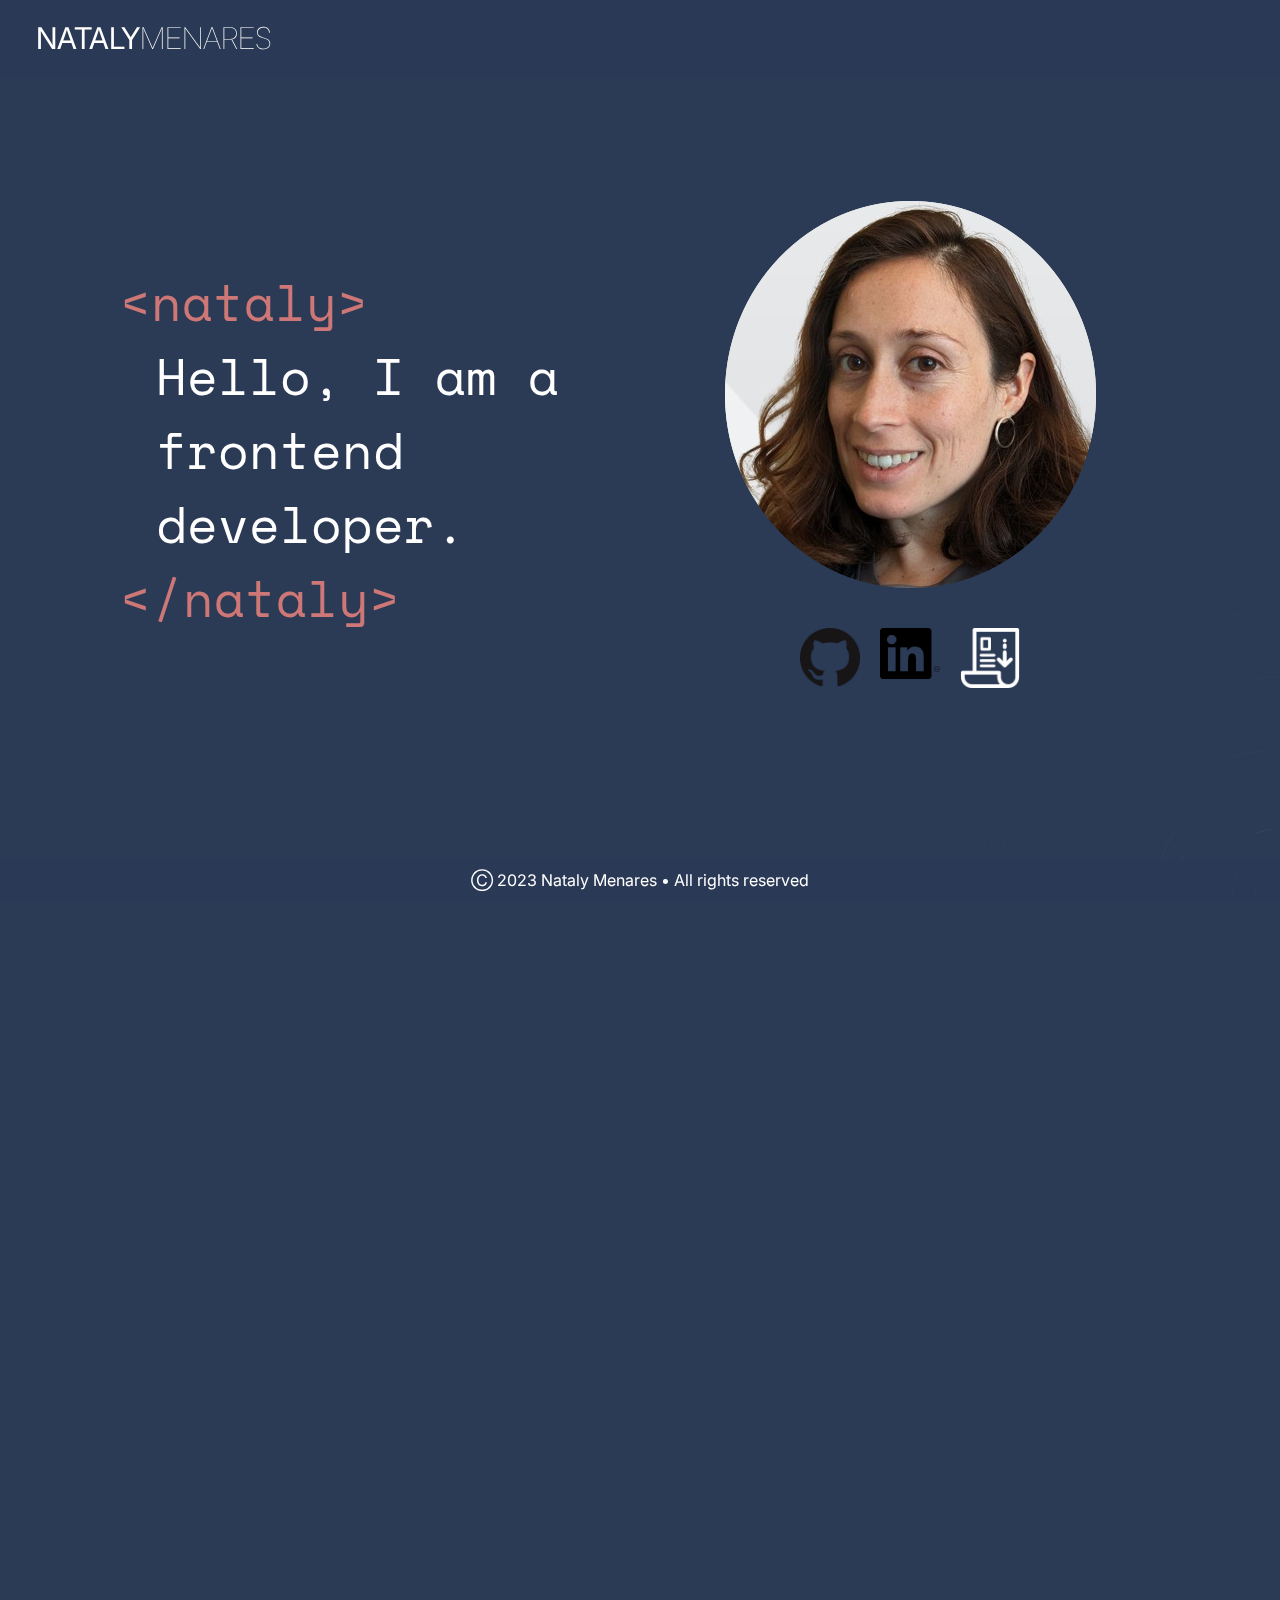
<file: index.html>
<!DOCTYPE html>
<html prefix="og: http://ogp.me/ns#">
<head>
  <!-- Global site tag (gtag.js) - Google Analytics -->
  <script async src="https://www.googletagmanager.com/gtag/js?id=UA-125035941-2"></script>
  <script>
    window.dataLayer = window.dataLayer || [];
    function gtag() { dataLayer.push(arguments); }
    gtag('js', new Date());

    gtag('config', 'UA-125035941-2');
  </script>
  <meta charset="UTF-8">
  <meta name="viewport" content="width=device-width, initial-scale=1.0">
  <meta http-equiv="X-UA-Compatible" content="ie=edge">
  <meta name="author" content="Nataly Menares">
  <meta name="keywords" content="Growth Engineer, Software Developer, Silicon Valley, Data Analyst, Project Manager, Marketing Management, Digital Marketing, Frontend, JavaScript, React.js, Redux.js, SQL, CSS, HTML">
  <meta name="description" content="Industrial Engineer and Software Developer, with experience in Data Analysis and Growth Engineering. Check out my Portfolio!">
  <meta property="og:title" content="Nataly Menares Portfolio">
  <meta property="og:image" content="public/meta-photo.jpg">
  <link rel="stylesheet" href="public/stylesheets/output.css" type="text/css">
  <link rel="preconnect" href="https://fonts.googleapis.com">
  <link rel="preconnect" href="https://fonts.gstatic.com" crossorigin>
  <link rel="preconnect" href="https://fonts.googleapis.com">
  <link rel="preconnect" href="https://fonts.gstatic.com" crossorigin>
  <link href="https://fonts.googleapis.com/css2?family=Dancing+Script:wght@400..700&family=Inter:wght@100;400&family=Roboto&family=Space+Mono&display=swap" rel="stylesheet">
  <link href="https://fonts.googleapis.com/css2?family=Inter:wght@100;400&family=Space+Mono&display=swap" rel="stylesheet">
  <link rel="icon" href="public/icon.ico" type="image/x-icon">
  <title>Nataly Menares Portfolio</title>
</head>
<body class="global dark">
  <div class="content">
    <div class="nav-bar-wrapper">
      <div class="nav-bar">
        <div><a class="name" href="#" onclick="goTop()">
          <div>NATALY<span class="lastname">MENARES</span></div>
        </a></div>
      </div>
    </div>
    <div id="root"></div>
    <div class="footer">
      &#9400; 2023 Nataly Menares • All rights reserved
    </div>
  </div>
  <canvas id="canvasId"></canvas>
  <script src="app/app.js"></script>
</body>
</html>
</file>
<file: public/stylesheets/output.css>
body {
  margin: 0;
  font-family: "Inter", sans-serif;
  font-weight: 400;
  height: 100vh;
  display: flex;
  flex-direction: column;
  justify-content: space-between;
}
body .content {
  width: 100%;
  height: 100%;
  position: absolute;
  z-index: 1;
  display: flex;
  flex-direction: column;
  justify-content: space-between;
}

a {
  color: #ffffff;
}

.button {
  cursor: pointer;
}

.dark {
  background-color: #2B3A55;
  color: #ffffff;
}

.pink {
  background-color: #CE7777;
  color: #ffffff;
}

.show {
  display: inline-block;
}

.hide {
  display: none;
}

.highlight {
  color: #E8C4C4;
}

.highlight2 {
  color: #CE7777;
}

.text-white {
  color: #FFFFFF;
}

.huge-text {
  font-size: 100px;
}

.big-text {
  font-size: 36px;
}

.small-text {
  font-size: 12px;
}

#root {
  display: flex;
  flex-direction: column;
  justify-content: center;
  align-items: center;
}
#root .home, #root .display {
  height: 100vh;
}

.display {
  position: relative;
  transform: translateY(100px);
  opacity: 0;
  transition: 1s all ease;
}

.display.active {
  transform: translateY(0);
  opacity: 1;
}

@media screen and (max-width: 940px) {
  #root .home, #root .display {
    height: fit-content;
  }
}
.nav-bar-wrapper {
  padding: 20px 36px;
  width: calc(100% - 72px);
  font-size: 30px;
  position: fixed;
  z-index: 1;
  background-color: rgba(43, 58, 85, 0.8);
}
.nav-bar-wrapper .nav-bar {
  width: 100%;
  display: flex;
  flex-direction: row;
  justify-content: space-between;
  align-items: center;
}
.nav-bar-wrapper .nav-bar .name {
  color: white;
  text-decoration: none;
}
.nav-bar-wrapper .nav-bar .name .lastname {
  font-weight: 100;
}

.home {
  width: 100%;
  display: flex;
  padding: 0px 120px;
  flex-direction: row;
  justify-content: center;
}
.home .home-content {
  height: 100%;
  width: calc(100% - 240px);
  display: flex;
  flex-direction: row;
  align-items: center;
  align-content: center;
  gap: 40px;
}
.home .home-content .description {
  width: calc(50% - 20px);
  display: flex;
  flex-direction: column;
  align-items: center;
  align-content: center;
  gap: 40px;
  font-size: 50px;
}
.home .home-content .description .greeting {
  font-family: "Space Mono", monospace;
  display: flex;
  flex-direction: column;
  justify-content: left;
}
.home .home-content .description .greeting .tag {
  color: #CE7777;
}
.home .home-content .description .greeting .tag .fake-space {
  font-size: 1px;
}
.home .home-content .description .greeting .hello {
  padding-left: 36px;
}
.home .home-content .description .icons {
  display: flex;
  flex-direction: row;
  gap: 20px;
}
.home .home-content .description .icons img {
  width: 60px;
  cursor: pointer;
}
.home .home-content .description .photo {
  display: contents;
}

@media screen and (max-width: 940px) {
  .home .home-content {
    padding-top: 76px;
    padding-left: 0px;
    width: calc(100% - 40px);
    flex-direction: column;
    gap: 50px;
  }
  .home .home-content .description {
    width: 100%;
    gap: 30px;
    font-size: 40px;
  }
  .home .home-content .description .icons {
    padding-bottom: 30px;
    display: flex;
    flex-direction: row;
    gap: 10px;
  }
  .home .home-content .description .icons img {
    width: 40px;
    cursor: pointer;
  }
  .home .home-content .description .photo img {
    width: 80%;
    max-width: 400px;
  }
}
.about {
  background-color: #E8C4C4;
  padding: 36px 100px;
  width: calc(100% - 200px);
  display: flex;
  flex-direction: row;
  align-items: center;
  align-content: center;
  gap: 40px;
}
.about .pictures {
  width: calc(50% - 100px);
  min-width: 400px;
  display: flex;
  flex-direction: row;
  align-items: center;
  align-content: center;
}
.about .pictures img {
  width: 100%;
}
.about .info {
  width: calc(50% - 40px);
  min-width: 300px;
  font-size: 12px;
  padding: 10px;
  text-align: center;
  background-color: rgba(43, 58, 85, 0.6);
  border-radius: 5px;
}

@media screen and (max-width: 940px) {
  .about {
    padding: 50px 20px;
    width: calc(100% - 40px);
    flex-direction: column;
    gap: 50px;
  }
  .about .pictures {
    width: calc(100% - 20px);
    min-width: 100px;
    display: flex;
    flex-direction: row;
    align-items: center;
    align-content: center;
  }
  .about .pictures img {
    width: 100%;
  }
  .about .info {
    width: calc(100% - 20px);
    min-width: 100px;
  }
}
.projects {
  width: 100%;
  padding: 36px 120px;
  width: calc(100% - 240px);
  display: flex;
  flex-direction: row;
  align-items: center;
  align-content: center;
  gap: 40px;
}
.projects .maze, .projects .kws {
  width: calc(50% - 20px);
}

@media screen and (max-width: 900px) {
  .projects {
    padding: 20px 80px;
    width: calc(100% - 160px);
    flex-direction: column;
    gap: 80px;
  }
}
.resume-view {
  padding: 76px 120px 36px 120px;
  width: calc(100% - 240px);
  display: flex;
  flex-direction: column;
  justify-content: space-between;
}
.resume-view .resume-wrapper {
  width: 100%;
  display: flex;
  flex-direction: column;
  gap: 20px;
}
.resume-view .resume-wrapper .resume {
  width: 100%;
  display: flex;
  flex-direction: row;
  align-content: center;
  align-items: center;
  gap: 20px;
}
.resume-view .resume-wrapper .resume .resume-brief {
  width: calc(100% - 20px);
  padding: 16px;
  height: fit-content;
  min-width: 180px;
  display: flex;
  flex-direction: column;
  color: white;
  background-color: rgba(43, 58, 85, 0.6);
  border: 2px solid #2B3A55;
  border-radius: 5px;
  opacity: 0.7;
}
.resume-view .resume-wrapper .resume .selected {
  opacity: 1;
}
.resume-view .resume-wrapper .selected-description .resume-details {
  background-color: rgba(43, 58, 85, 0.6);
  border-radius: 5px;
  padding: 16px;
}
.resume-view .resume-wrapper .selected-description .resume-details ul > li {
  line-height: 30px;
  font-size: 20px;
}
.resume-view .resume-container {
  display: flex;
  flex-direction: row;
  justify-content: center;
  padding: 36px;
}

#balls-map {
  display: flex;
  flex-direction: row;
  justify-content: center;
  gap: 16px;
}
#balls-map .ball {
  cursor: pointer;
  background-color: #E8C4C4;
  width: 24px;
  height: 24px;
  border-radius: 24px;
}
#balls-map .selected {
  background-color: #CE7777;
}

#accomplishments {
  width: 100%;
  display: flex;
  flex-direction: column;
  align-items: center;
  gap: 16px;
}
#accomplishments div {
  padding: 8px;
  color: #E8C4C4;
  font-size: 24px;
  font-family: "Dancing Script", cursive;
  font-optical-sizing: auto;
  font-weight: 400;
  font-style: normal;
}

@media screen and (max-width: 940px) {
  .resume-view {
    padding: 20px;
    width: calc(100% - 40px);
    height: calc(100% - 40px);
    display: flex;
    flex-direction: column;
    align-content: center;
    justify-content: space-between;
  }
  .resume-view .resume-wrapper {
    width: 100%;
    display: flex;
    flex-direction: column;
    align-content: center;
    gap: 20px;
  }
  .resume-view .resume-wrapper .resume {
    width: 100%;
    display: flex;
    flex-direction: column;
    align-content: center;
    gap: 20px;
  }
  .resume-view .resume-wrapper .resume .resume-brief {
    width: calc(100% - 32px);
    opacity: 0.5;
  }
  .resume-view .resume-wrapper .resume .selected {
    display: none;
    padding: 16px;
    height: fit-content;
    display: flex;
    flex-direction: column;
    color: white;
    background-color: rgba(43, 58, 85, 0.6);
    border: 2px solid #CE7777;
    opacity: 1;
  }
  .resume-view .resume-wrapper .resume :not(.selected) .small-text {
    color: #CE7777;
    font-size: 16px;
  }
  .resume-view .resume-wrapper .resume :not(.selected) .big-text, .resume-view .resume-wrapper .resume :not(.selected) .company-info {
    display: none;
  }
  .resume-view .resume-wrapper .selected-description .resume-details {
    background-color: rgba(43, 58, 85, 0.6);
    border: 2px solid #CE7777;
    border-radius: 5px;
    padding: 8px 8px 8px 2px;
    height: 300px;
    overflow-y: scroll;
  }
  .resume-view .resume-wrapper .selected-description .resume-details ul > li {
    line-height: 30px;
    font-size: 20px;
  }
}
.menu {
  height: 100%;
  display: none;
  flex-direction: row;
  justify-content: center;
  align-items: center;
}
.menu .vertical-menu {
  display: flex;
  flex-direction: column;
  align-items: center;
  gap: 20px;
  font-size: 36px;
}
.menu .vertical-menu a {
  color: white;
  text-decoration: none;
}
.menu .vertical-menu a:hover {
  color: #2B3A55;
}

.footer {
  background-color: rgba(43, 58, 85, 0.8);
  width: 100%;
  bottom: 0px;
  display: flex;
  flex-direction: row;
  justify-content: center;
  font-size: 16px;
  padding-bottom: 10px;
  padding-top: 10px;
  position: fixed;
}
.footer div {
  height: 30px;
}

/*# sourceMappingURL=output.css.map */
</file>
